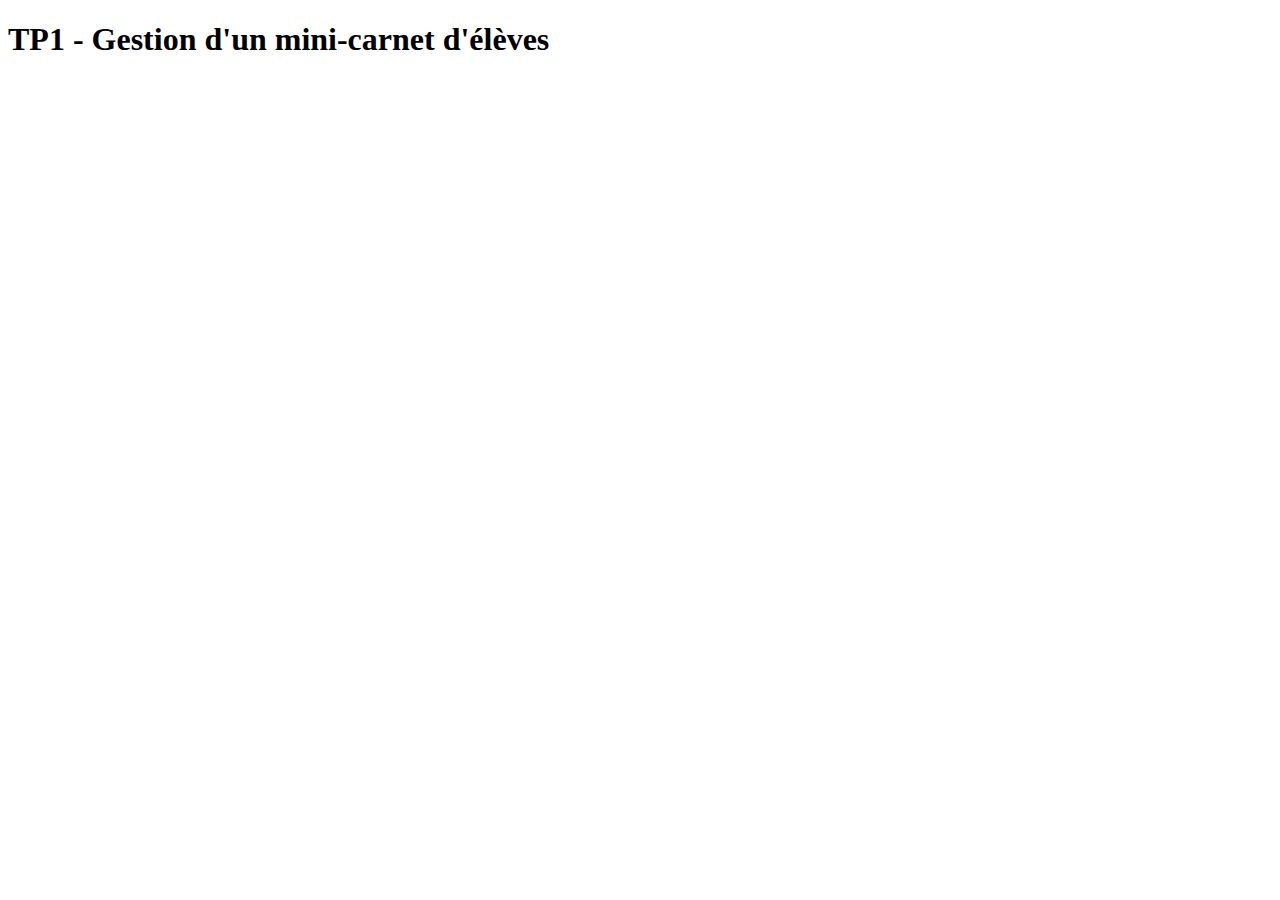
<file: TP1 C/index.html>
<!DOCTYPE html>
<html lang="fr">
<head>
    <meta charset="UTF-8">
    <title>TP1</title>
</head>
<body>
    <h1 id="titre" class="item">TP1 - Gestion d'un mini-carnet d'élèves</h1>
    <script src="script.js"></script>
</body>
</html>
</file>
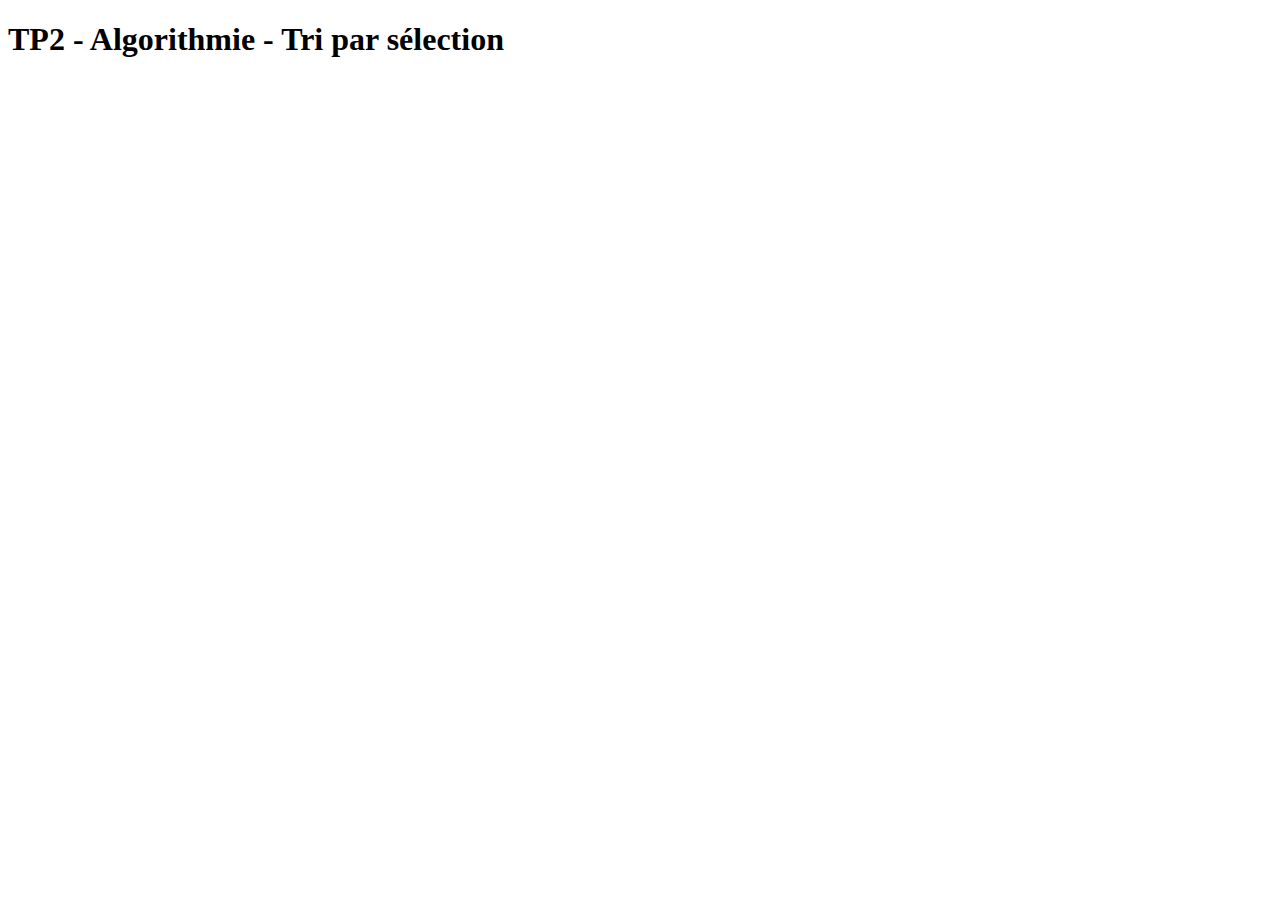
<file: TP2 C/index.html>
<!DOCTYPE html>
<html lang="fr">
<head>
    <meta charset="UTF-8">
    <title>TP2</title>
</head>
<body>
    <h1 id="titre" class="item">TP2 - Algorithmie - Tri par sélection</h1>
    <script src="script.js"></script>
</body>
</html>
</file>
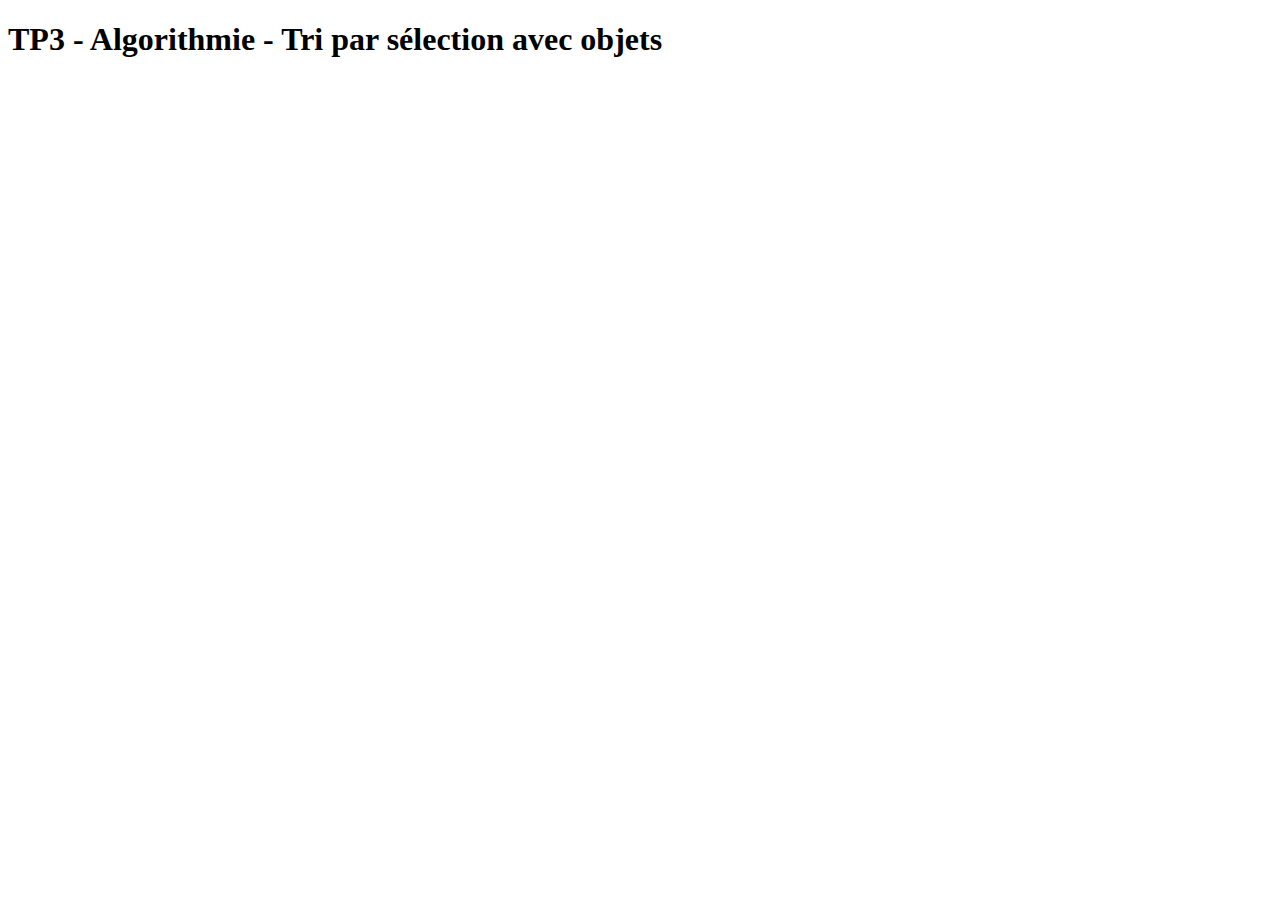
<file: TP3 C/index.html>
<!DOCTYPE html>
<html lang="fr">
<head>
    <meta charset="UTF-8">
    <title>TP3</title>
</head>
<body>
    <h1 id="titre" class="item">TP3 - Algorithmie - Tri par sélection avec objets</h1>
    <script src="script.js"></script>
</body>
</html>
</file>
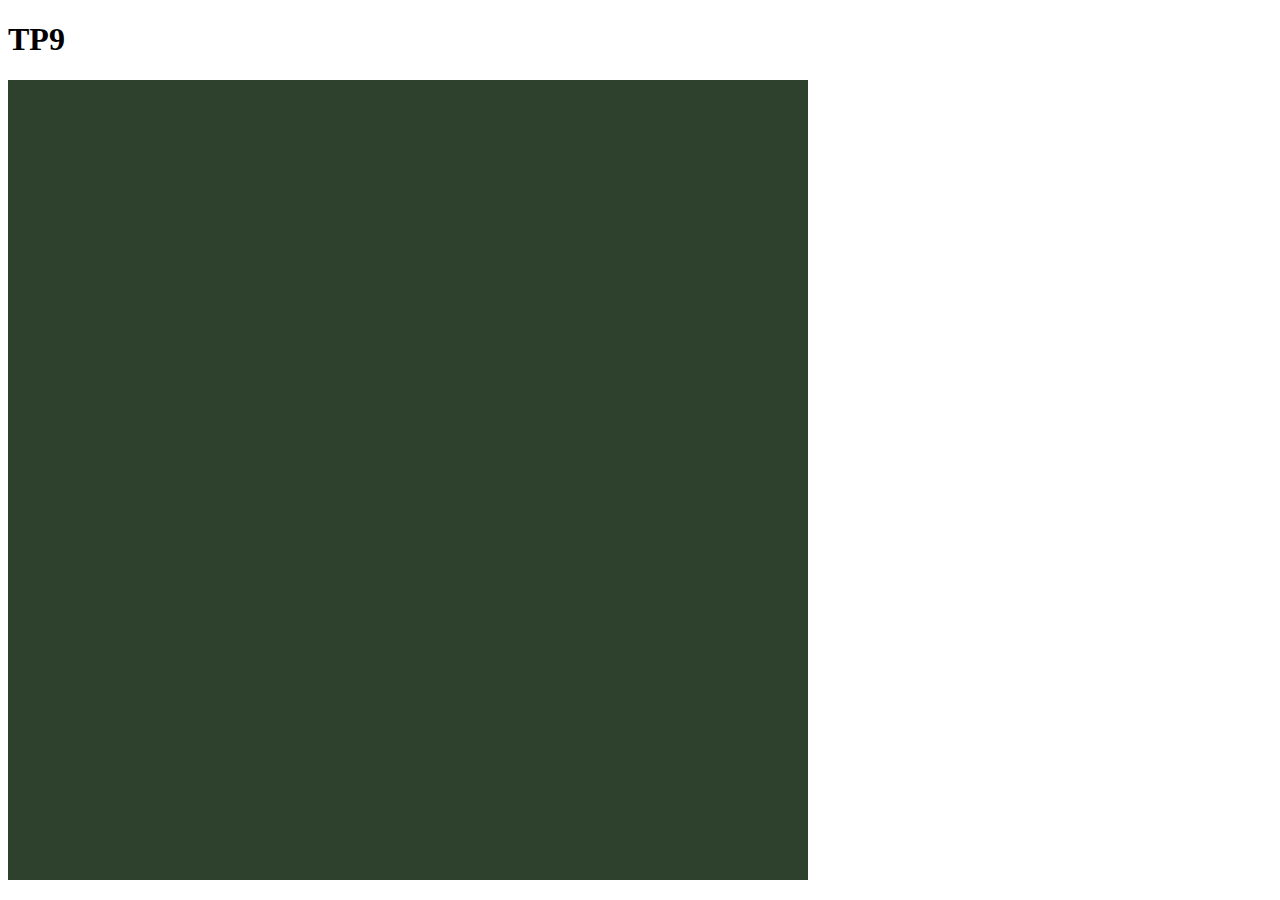
<file: TP10/game.html>
<!DOCTYPE html>
<html lang="fr">
<head>
    <meta charset="UTF-8">
    <title>TP9</title>
</head>
<body>
    <h1 id="titre" class="item">TP9</h1>
    <canvas id ="toto"></canvas>
    <script src="Player.js"></script>
    <script src="Game.js"></script>
    <script src="GameView.js"></script>
    <script src="GameController.js"></script>
</body>
</html>
</file>
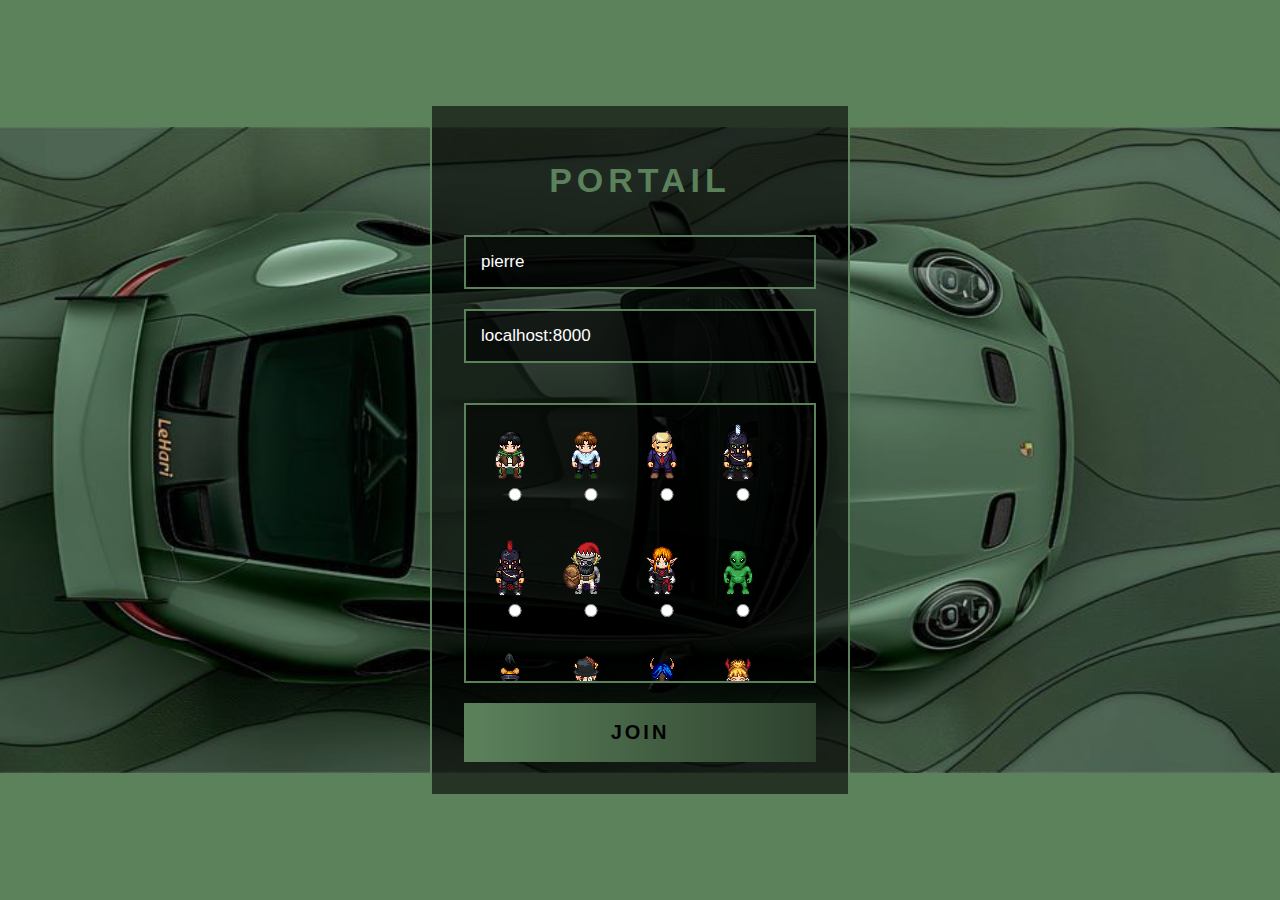
<file: TP10/portail.html>
<!DOCTYPE html>
<html lang="fr">

<head>
    <meta charset="UTF-8">
    <meta name="viewport" content="width=device-width, initial-scale=1.0">
    <title>Portail - Battle Royale</title>
    <link rel="stylesheet" href="portail.css">
</head>

<body>
    <form class="container">
        <h1 class="title">PORTAIL</h1>

        <div><input type="text" name="name" id="NamePlayer" placeholder="Pseudo" value="pierre"/></div>
        <div><input type="text" name="url" placeholder="Lien URL" value="localhost:8000"/></div>

        <div id="skin-selector" class="skin-selector"></div>

        <button id="join-btn">JOIN</button>
    </form>

    <script src="portail.js"></script>
</body>
</html>
</file>
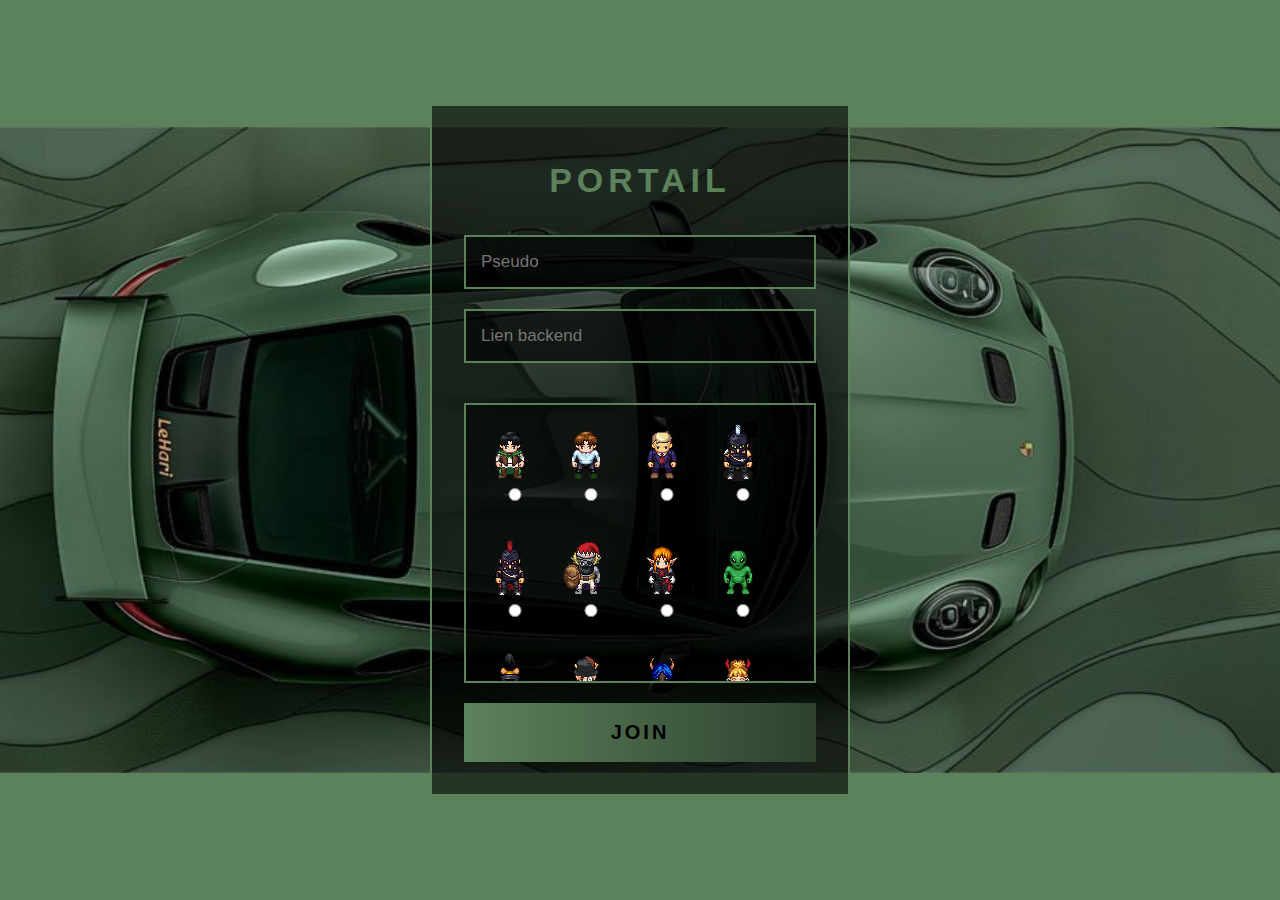
<file: TP6/portail.html>
<!DOCTYPE html>
<html lang="fr">

<head>
    <meta charset="UTF-8">
    <meta name="viewport" content="width=device-width, initial-scale=1.0">
    <title>Portail - Battle Royale</title>
    <link rel="stylesheet" href="portail.css">
</head>

<body>
    <section class="container">
        <h1 class="title">PORTAIL</h1>

        <input type="text" id="NamePlayer" placeholder="Pseudo"/>
        <input type="text" placeholder="Lien backend"/>

        <div id="skin-selector" class="skin-selector"></div>

        <button id="join-btn">JOIN</button>
    </section>

    <script src="portail.js"></script>
</body>
</html>
</file>
<file: TP10/portail.css>
* {
    box-sizing: border-box;
    font-family: "Rajdhani", Arial, sans-serif;
}

body {
    margin: 0;
    height: 100vh;
    display: flex;
    justify-content: center;
    align-items: center;
    color: #fff;
    background-color: rgb(92, 130, 92);
    background-image: url("porsche.png");
    background-size: 101%;
    background-position: center;
    background-repeat: no-repeat;
}

.container {
    width: 420px;
    padding: 32px;
    background: rgba(0, 0, 0, 0.60);
    border: 2px solid rgb(92, 130, 92);
}

.title {
    text-align: center;
    margin-bottom: 35px;
    font-size: 34px;
    letter-spacing: 5px;
    color:rgb(92, 130, 92);
}

input {
    width: 100%;
    padding: 15px;
    margin-bottom: 20px;
    background-color: rgba(0,0,0,0.6);
    border: 2px solid rgb(92, 130, 92);
    color: #fff;
    font-size: 17px;
}



#join-btn {
    width: 100%;
    padding: 18px;
    font-size: 20px;
    font-weight: bold;
    letter-spacing: 3px;
    background: linear-gradient(90deg, rgb(92, 130, 92), rgb(45, 65, 45));
    border: none;
    cursor: pointer;
    color: black;
}

#join-btn:hover {
    background: linear-gradient(90deg, rgb(45, 65, 45), rgb(92, 130, 92));
}


/* ====== SÉLECTEUR DE SKINS ===== */


.skin-selector {
    display: grid;
    grid-template-columns: repeat(auto-fill, 64px);
    gap: 12px;
    margin: 20px 0;
    padding: 12px;
    background: rgba(0, 0, 0, 0.55);
    border: 2px solid rgb(92, 130, 92);
    max-height: 280px;
    overflow-y: auto;
}

/* Canvas de chaque sprite */
.skin-canvas {
    width: 64px;
    height: 64px;
    background: rgba(0, 0, 0, 0.6);
    border: 2px solid rgb(45, 65, 45);
    cursor: pointer;
    transition: transform 0.15s, box-shadow 0.15s, border-color 0.15s;
}

/* Hover */
.skin-canvas:hover {
    border-color: rgb(92, 130, 92);
    transform: scale(1.1);
}

/* Skin sélectionné */
.skin-selected {
    border-color: rgb(92, 130, 92);
    box-shadow: 0 0 12px rgba(92, 130, 92, 0.9);
}

/* Scrollbar (optionnel mais propre) */
.skin-selector::-webkit-scrollbar {
    width: 6px;
}

.skin-selector::-webkit-scrollbar-thumb {
    background: rgb(92, 130, 92);
}
</file>
<file: TP6/portail.css>
* {
    box-sizing: border-box;
    font-family: "Rajdhani", Arial, sans-serif;
}

body {
    margin: 0;
    height: 100vh;
    display: flex;
    justify-content: center;
    align-items: center;
    color: #fff;
    background-color: rgb(92, 130, 92);
    background-image: url("porsche.png");
    background-size: 101%;
    background-position: center;
    background-repeat: no-repeat;
}

.container {
    width: 420px;
    padding: 32px;
    background: rgba(0, 0, 0, 0.60);
    border: 2px solid rgb(92, 130, 92);
}

.title {
    text-align: center;
    margin-bottom: 35px;
    font-size: 34px;
    letter-spacing: 5px;
    color:rgb(92, 130, 92);
}

input {
    width: 100%;
    padding: 15px;
    margin-bottom: 20px;
    background-color: rgba(0,0,0,0.6);
    border: 2px solid rgb(92, 130, 92);
    color: #fff;
    font-size: 17px;
}



#join-btn {
    width: 100%;
    padding: 18px;
    font-size: 20px;
    font-weight: bold;
    letter-spacing: 3px;
    background: linear-gradient(90deg, rgb(92, 130, 92), rgb(45, 65, 45));
    border: none;
    cursor: pointer;
    color: black;
}

#join-btn:hover {
    background: linear-gradient(90deg, rgb(45, 65, 45), rgb(92, 130, 92));
}


/* ====== SÉLECTEUR DE SKINS ===== */


.skin-selector {
    display: grid;
    grid-template-columns: repeat(auto-fill, 64px);
    gap: 12px;
    margin: 20px 0;
    padding: 12px;
    background: rgba(0, 0, 0, 0.55);
    border: 2px solid rgb(92, 130, 92);
    max-height: 280px;
    overflow-y: auto;
}

/* Canvas de chaque sprite */
.skin-canvas {
    width: 64px;
    height: 64px;
    background: rgba(0, 0, 0, 0.6);
    border: 2px solid rgb(45, 65, 45);
    cursor: pointer;
    transition: transform 0.15s, box-shadow 0.15s, border-color 0.15s;
}

/* Hover */
.skin-canvas:hover {
    border-color: rgb(92, 130, 92);
    transform: scale(1.1);
}

/* Skin sélectionné */
.skin-selected {
    border-color: rgb(92, 130, 92);
    box-shadow: 0 0 12px rgba(92, 130, 92, 0.9);
}

/* Scrollbar (optionnel mais propre) */
.skin-selector::-webkit-scrollbar {
    width: 6px;
}

.skin-selector::-webkit-scrollbar-thumb {
    background: rgb(92, 130, 92);
}
</file>
